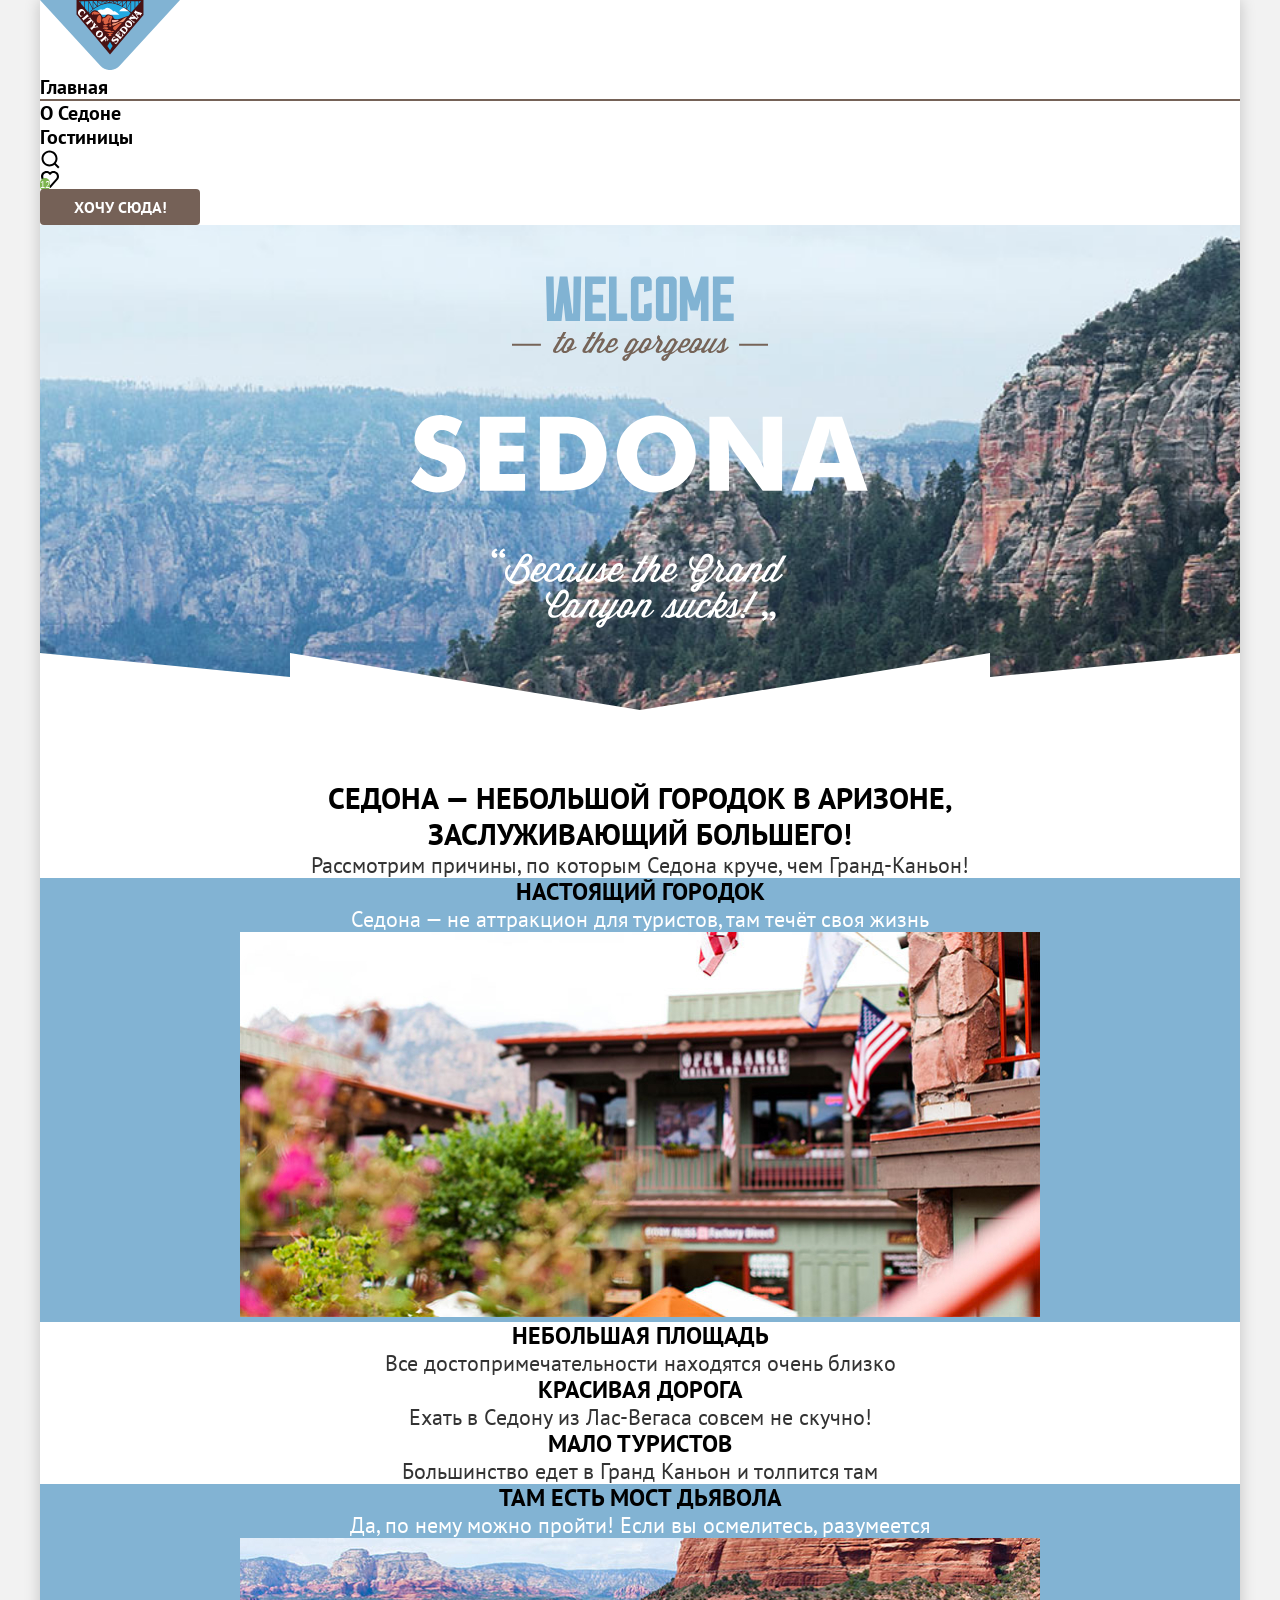
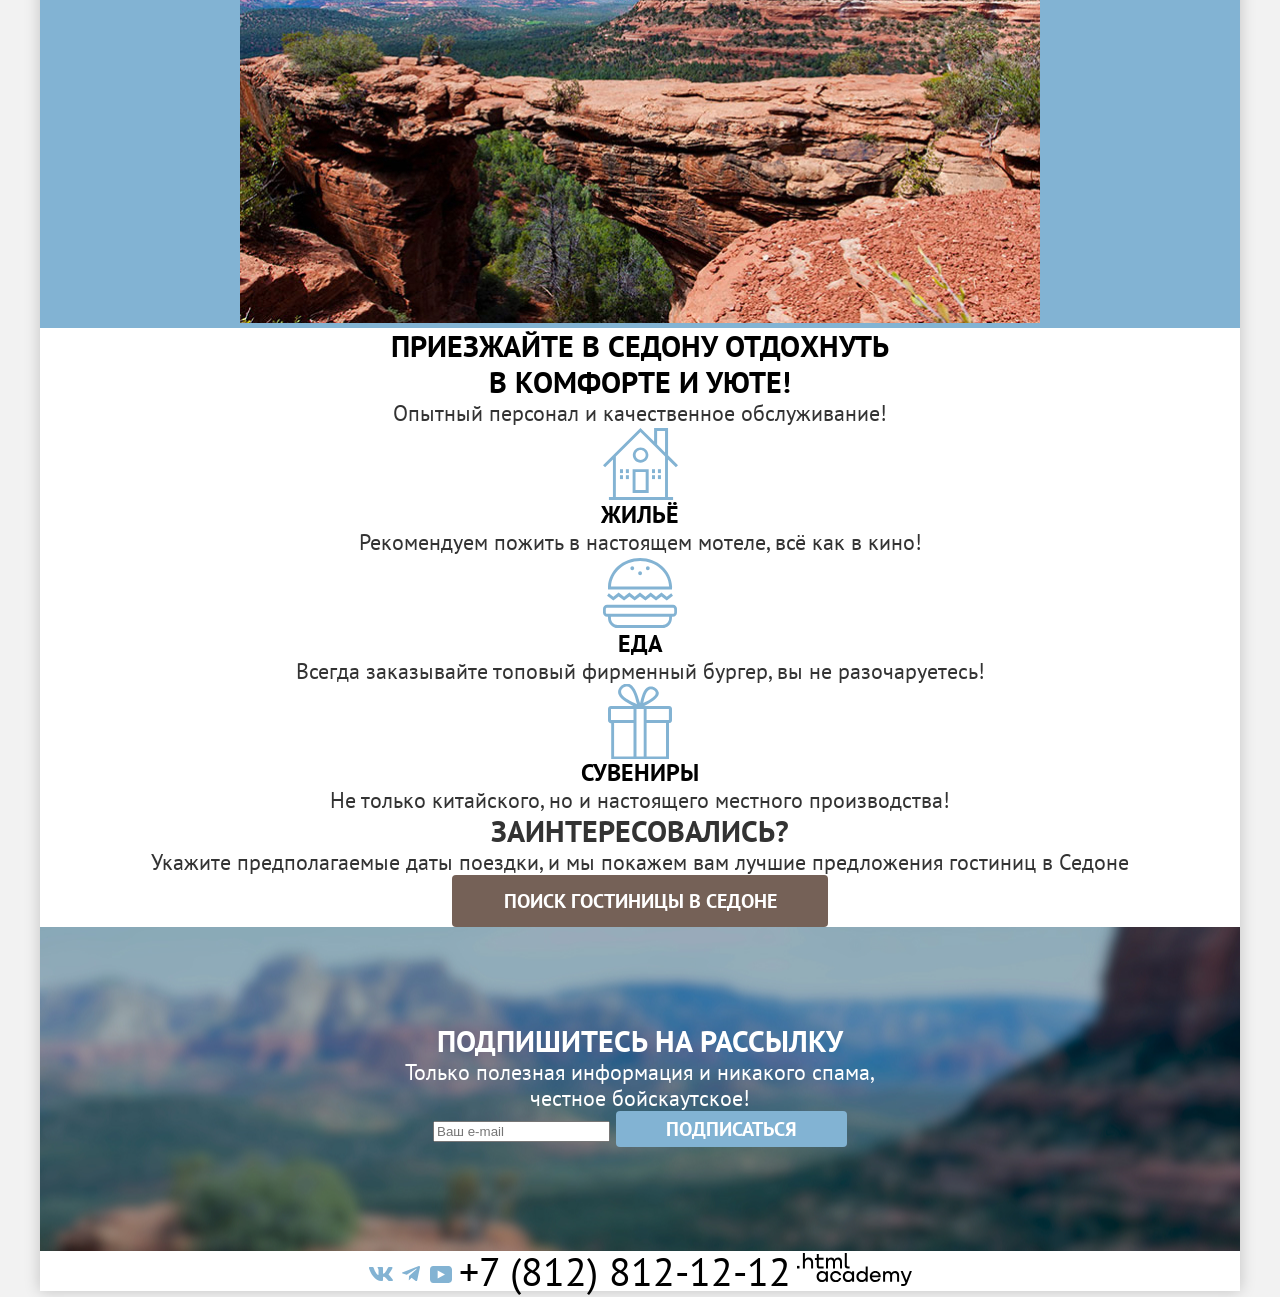
<file: index.html>
<!DOCTYPE html>
<html lang="ru">

  <head>
    <meta charset="utf-8">
    <meta name="viewport" content="width=device-width, initial-scale=1.0">
    <title>HTML Academy: Седона</title>
    <link rel="icon" href="images/favicons/favicon.svg" type="image/svg+xml">
    <link rel="stylesheet" href="styles/styles.css">
  </head>

  <body>
    <div class="wrapper">
      <header class="main-header" data-test="header">
        <a class="city-logo-link" href="index.html">
          <img class="city-logo" src="images/logo-sedona.svg" width="140" height="70" alt="Логотип города Седона">
        </a>
        <nav class="header-nav">
          <ul class="header-nav__list">
            <li class="header-nav__item">
              <a class="header-nav__link header-nav__link--active" href="#" aria-current="page">
                Главная
              </a>
            </li>
            <li class="header-nav__item">
              <a class="header-nav__link" href="#">
                О Седоне
              </a>
            </li>
            <li class="header-nav__item">
              <a class="header-nav__link" href="catalog.html">
                Гостиницы
              </a>
            </li>
            <li class="header-nav__item">
              <a class="header-nav__link search-button" href="#">
                <span class="visually-hidden">
                  Поиск
                </span>
              </a>
            </li>
            <li class="header-nav__item">
              <a class="header-nav__link favorites-button" href="#">
                <span class="visually-hidden">
                  Мест в избранном:
                </span>
                <span class="favorites-button__count">12</span>
              </a>
            </li>
            <li class="header-nav__item">
              <a class="button button--main button--header" href="#">
                Хочу сюда!
              </a>
            </li>
          </ul>
        </nav>
      </header>
      <main data-test="main">
        <section class="hero" data-test="hero">
          <img class="hero__image" src="images/text-welcome.svg" width="458" height="352"
            alt="Welcome to the gorgeous Sedona, because the Grand Canyon sucks!">
          <div class="hero__about">
            <!-- Вместо скрытого h1 заголовка решил использовать видимый -->
            <h1 class="hero__title">
              Седона — небольшой городок в Аризоне, <br> заслуживающий большего!
            </h1>
            <p class="hero__text">
              Рассмотрим причины, по которым Седона круче, чем Гранд-Каньон!
            </p>
          </div>
        </section>
        <section class="features" data-test="advantages">
          <h2 class="visually-hidden">Почему стоит поехать в Седону?</h2>

          <ul class="features__list">
            <li class="features__item features__item--highlighted">
              <h3 class="features__title">
                Настоящий городок
              </h3>
              <p class="features__text">
                Седона — не аттракцион для туристов, там течёт своя жизнь
              </p>
              <img class="features__image" src="images/sedona-town.jpg" width="800" height="385"
                alt="Улица Седоны с магазинами и ресторанами">
            </li>
            <li class="features__item">
              <h3 class="features__title">
                Небольшая площадь
              </h3>
              <p class="features__text">
                Все достопримечательности находятся очень близко
              </p>
            </li>
            <li class="features__item">
              <h3 class="features__title">
                Красивая дорога
              </h3>
              <p class="features__text">
                Ехать в Седону из Лас-Вегаса совсем не скучно!
              </p>
            </li>
            <li class="features__item">
              <h3 class="features__title">
                Мало туристов
              </h3>
              <p class="features__text">
                Большинство едет в Гранд Каньон и толпится там
              </p>
            </li>
            <li class="features__item features__item--highlighted">
              <h3 class="features__title">
                Там есть мост дьявола
              </h3>
              <p class="features__text">
                Да, по нему можно пройти! Если вы осмелитесь, разумеется
              </p>
              <img class="features__image" src="images/devil-bridge.jpg" width="800" height="385"
                alt="Каменная арка Мост дьявола в Седоне">
            </li>
          </ul>
        </section>
        <section class="services">
          <h2 class="services__title">Приезжайте в Седону отдохнуть <br> в комфорте и уюте!</h2>
          <p class="services__subtitle">Опытный персонал и качественное обслуживание!</p>

          <ul class="services__list">
            <li class="services__item services__item--motel">
              <h3 class="services__item-title">
                Жильё
              </h3>
              <p class="services__item-text">
                Рекомендуем пожить в настоящем мотеле, всё как в кино!
              </p>
            </li>
            <li class="services__item services__item--food">
              <h3 class="services__item-title">
                Еда
              </h3>
              <p class="services__item-text">
                Всегда заказывайте топовый фирменный бургер, вы не разочаруетесь!
              </p>
            </li>
            <li class="services__item services__item--souvenir">
              <h3 class="services__item-title">
                Сувениры
              </h3>
              <p class="services__item-text">
                Не только китайского, но и настоящего местного производства!
              </p>
            </li>
          </ul>
        </section>
        <section class="find-hotel" data-test="search">
          <h2 class="find-hotel__title">Заинтересовались?</h2>
          <p class="find-hotel__subtitle">Укажите предполагаемые даты поездки,
            и мы покажем вам лучшие предложения гостиниц в Седоне</p>
          <button class="find-hotel__button button-large button--main" type="button">Поиск гостиницы в Седоне</button>
        </section>
        <section class="subscribe subscribe--dark" data-test="subscribe">
          <h2 class="subscribe__title">Подпишитесь на рассылку</h2>
          <p class="subscribe__subtitle">Только полезная информация и никакого спама, <br> честное бойскаутское!</p>

          <form class="subscribe-form" action="https://echo.htmlacademy.ru/" method="post">
            <label class="visually-hidden" for="email">Введите ваш e-mail</label>
            <input class="subscribe-form__input" type="email" id="email" name="email" placeholder="Ваш e-mail" required>
            <button class="subscribe-form__button button-large button--second" type="submit">Подписаться</button>
          </form>
        </section>
      </main>
      <footer class="main-footer" data-test="footer">
        <ul class="socials">
          <li class="socials__item">
            <a class="socials__link socials__link--vkontakte" href="https://vk.com/htmlacademy">
              <span class="visually-hidden">Мы ВКонтакте</span>
            </a>
          </li>
          <li class="socials__item">
            <a class="socials__link socials__link--telegram" href="https://t.me/htmlacademy">
              <span class="visually-hidden">Мы в Telegram</span>
            </a>
          </li>
          <li class="socials__item">
            <a class="socials__link socials__link--youtube" href="https://www.youtube.com/user/htmlacademyru">
              <span class="visually-hidden">Мы в YouTube</span>
            </a>
          </li>
        </ul>

        <a class="phone" href="tel:+78128121212">+7 (812) 812-12-12</a>

        <a class="copyright" href="https://htmlacademy.ru/intensive/htmlcss">
          <img src="images/logo-htmlacademy.svg" width="115" height="33" alt="Логотип HTML Academy">
        </a>
      </footer>
    </div>
  </body>

</html>
</file>
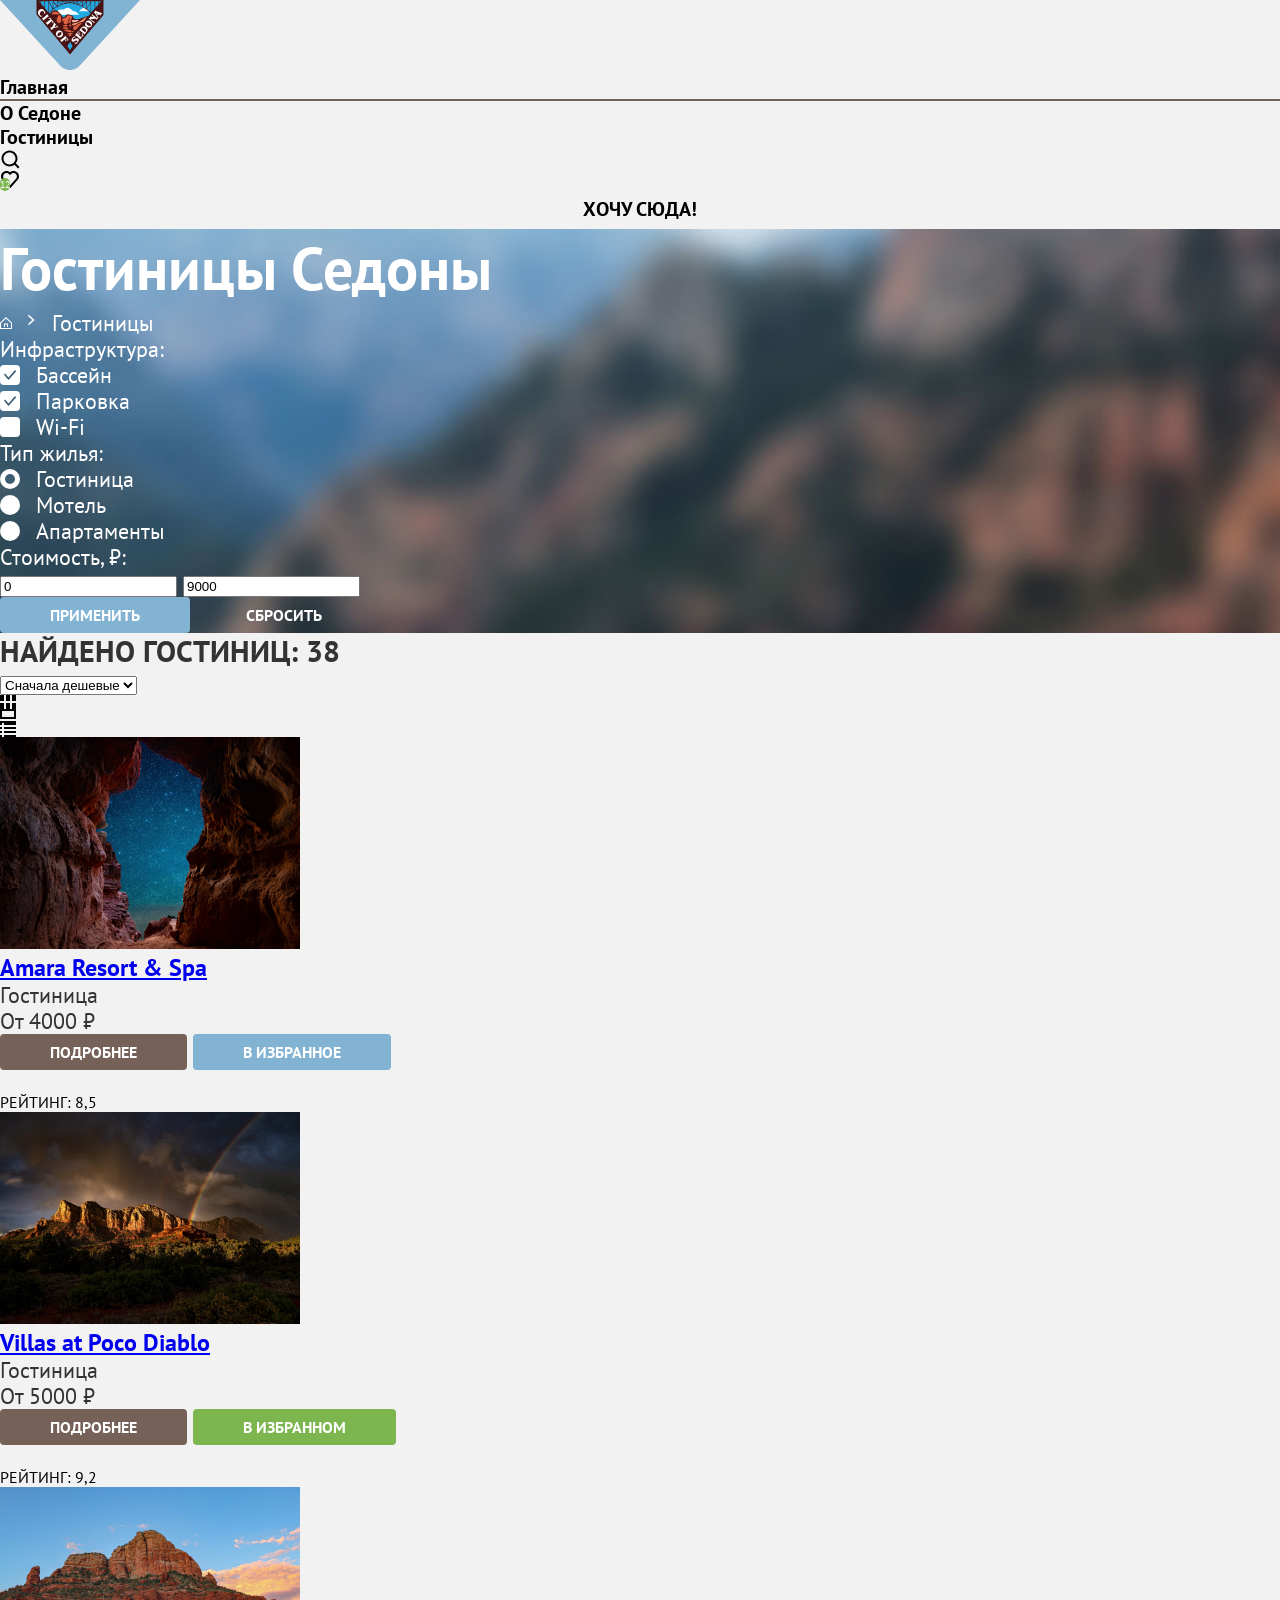
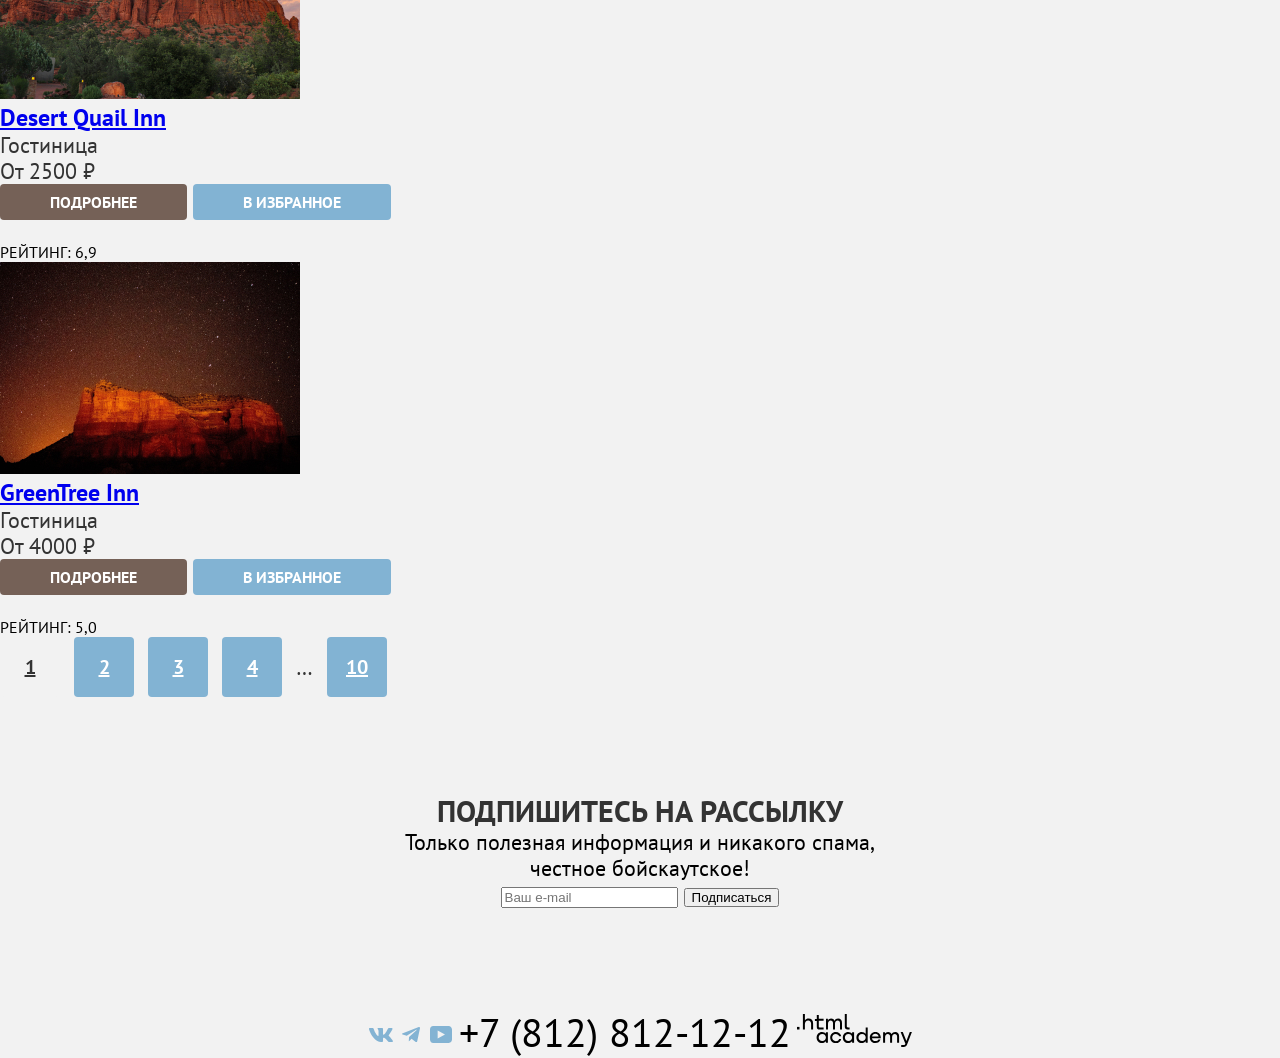
<file: catalog.html>
<!DOCTYPE html>
<html lang="ru">

  <head>
    <meta charset="utf-8">
    <meta name="viewport" content="width=device-width, initial-scale=1.0">
    <title>HTML Academy: Седона - Каталог</title>
    <link rel="icon" href="images/favicons/favicon.svg" type="image/svg+xml">
    <link rel="stylesheet" href="styles/styles.css">
  </head>

  <body>
    <header class="main-header" data-test="header">
      <a class="city-logo-link" href="index.html">
        <img class="city-logo" src="images/logo-sedona.svg" width="140" height="70" alt="Логотип города Седона">
      </a>
      <nav class="header-nav" aria-label="Главное меню">
        <ul class="header-nav__list">
          <li class="header-nav__item">
            <a class="header-nav__link header-nav__link--active" href="index.html">
              Главная
            </a>
          </li>
          <li class="header-nav__item">
            <a class="header-nav__link" href="#">
              О Седоне
            </a>
          </li>
          <li class="header-nav__item">
            <a class="header-nav__link" href="#">
              Гостиницы
            </a>
          </li>
          <li class="header-nav__item">
            <a class="header-nav__link search-button" href="#">
              <span class="visually-hidden">
                Поиск
              </span>
            </a>
          </li>
          <li class="header-nav__item">
            <a class="header-nav__link favorites-button" href="#">
              <span class="visually-hidden">
                Мест в избранном:
              </span>
              <span class="favorites-button__count">12</span>
            </a>
          </li>
          <li class="header-nav__item">
            <a class="header-nav__link button" href="#">
              Хочу сюда!
            </a>
          </li>
        </ul>
      </nav>
    </header>
    <main data-test="main">
      <div class="catalog-header">
        <h1 class="catalog-header__title">Гостиницы Седоны</h1>
        <nav class="breadcrumbs" aria-label="Хлебные крошки">
          <ol class="breadcrumbs__list">
            <li class="breadcrumbs__item">
              <a class="breadcrumbs__link" href="index.html">
                <span class="visually-hidden">Главная</span>
              </a>
            </li>
            <li class="breadcrumbs__item" aria-current="page">
              Гостиницы
            </li>
          </ol>
        </nav>

        <form class="filter" data-test="filter" action="https://echo.htmlacademy.ru/" method="get">
          <fieldset class="filter__group">
            <legend class="filter__legend">Инфраструктура:</legend>
            <ul class="filter__list">
              <li class="filter__item">
                <!-- Скорее всего стилизация чекбокса и радио будет через ::before, скрываем их -->
                <input class="filter__checkbox visually-hidden" type="checkbox" id="filter-pool" name="pool" checked>
                <label class="filter__label" for="filter-pool">Бассейн</label>
              </li>
              <li class="filter__item">
                <input class="filter__checkbox visually-hidden" type="checkbox" id="filter-parking" name="parking"
                  checked>
                <label class="filter__label" for="filter-parking">Парковка</label>
              </li>
              <li class="filter__item">
                <input class="filter__checkbox visually-hidden" type="checkbox" id="filter-wifi" name="wifi">
                <label class="filter__label" for="filter-wifi">Wi-Fi</label>
              </li>
            </ul>
          </fieldset>
          <fieldset class="filter__group">
            <legend class="filter__legend">Тип жилья:</legend>
            <ul class="filter__list">
              <li class="filter__item">
                <input class="filter__radio visually-hidden" type="radio" id="type-hotel" name="housing-type"
                  value="hotel" checked>
                <label class="filter__label" for="type-hotel">Гостиница</label>
              </li>
              <li class="filter__item">
                <input class="filter__radio visually-hidden" type="radio" id="type-motel" name="housing-type"
                  value="motel">
                <label class="filter__label" for="type-motel">Мотель</label>
              </li>
              <li class="filter__item">
                <input class="filter__radio visually-hidden" type="radio" id="type-apartment" name="housing-type"
                  value="apartment">
                <label class="filter__label" for="type-apartment">Апартаменты</label>
              </li>
            </ul>
          </fieldset>
          <fieldset class="filter__group filter__group--price">
            <legend class="filter__legend">Стоимость, ₽:</legend>
            <label class="visually-hidden" for="price-min">Минимальная стоимость</label>
            <input class="filter__price-input" type="number" id="price-min" name="price-min" placeholder="от" value="0"
              min="0">
            <label class="visually-hidden" for="price-max">Максимальная стоимость</label>
            <input class="filter__price-input" type="number" id="price-max" name="price-max" placeholder="до"
              value="9000" min="0">
            <!-- Слайдер на JS?-->
          </fieldset>

          <button class="filter__submit button button--second" type="submit">Применить</button>
          <button class="filter__reset button button--transparent" type="reset">Сбросить</button>
        </form>
      </div>
      <section class="results" data-test="catalog">
        <h2 class="results__title">Найдено гостиниц: 38</h2>

        <label class="visually-hidden" for="sorting">Сортировка</label>
        <select class="results__sorting" id="sorting" name="sorting">
          <option value="price-low">Сначала дешевые</option>
          <option value="price-high">Сначала дорогие</option>
          <option value="rating">По рейтингу</option>
        </select>

        <ul class="results__view-list">
          <li class="results__view-item">
            <a class="results__view-link results__view-link--tile results__view-link--active"
              href="catalog.html?view=tile">
              <span class="visually-hidden">Показать плиткой</span>
            </a>
          </li>
          <li class="results__view-item">
            <a class="results__view-link results__view-link--card" href="catalog.html?view=card">
              <span class="visually-hidden">Показать слайдами</span>
            </a>
          </li>
          <li class="results__view-item">
            <a class="results__view-link results__view-link--list" href="catalog.html?view=list">
              <span class="visually-hidden">Показать списком</span>
            </a>
          </li>
        </ul>

        <ul class="hotels">
          <li class="hotel-card">
            <a href="#" class="hotel-card__image-link">
              <img class="hotel-card__image" src="images/hotels/amara.jpg" width="300" height="212" alt="">
            </a>
            <h3 class="hotel-card__title">
              <a class="hotel-card__link" href="#">
                Amara Resort &amp; Spa
              </a>
            </h3>
            <p class="hotel-card__type">Гостиница</p>
            <p class="hotel-card__price">От 4000 ₽</p>
            <a href="#" class="hotel-card__button button button--main">Подробнее</a>
            <button class="hotel-card__favorite button button--second" type="button">В избранное</button>
            <p class="hotel-card__stars">
              <span class="visually-hidden">4 звезды</span>
            </p>
            <p class="hotel-card__rating">Рейтинг: 8,5</p>
          </li>
          <li class="hotel-card">
            <a href="#" class="hotel-card__image-link">
              <img class="hotel-card__image" src="images/hotels/pocodiablo.jpg" width="300" height="212" alt="">
            </a>
            <h3 class="hotel-card__title">
              <a class="hotel-card__link" href="#">
                Villas at Poco Diablo
              </a>
            </h3>
            <p class="hotel-card__type">Гостиница</p>
            <p class="hotel-card__price">От 5000 ₽</p>
            <a href="#" class="hotel-card__button button button--main">Подробнее</a>
            <button class="hotel-card__favorite button button--selected" type="button">В избранном</button>
            <p class="hotel-card__stars">
              <span class="visually-hidden">4 звезды</span>
            </p>
            <p class="hotel-card__rating">Рейтинг: 9,2</p>
          </li>
          <li class="hotel-card">
            <a href="#" class="hotel-card__image-link">
              <img class="hotel-card__image" src="images/hotels/desertquail.jpg" width="300" height="212" alt="">
            </a>
            <h3 class="hotel-card__title">
              <a class="hotel-card__link" href="#">
                Desert Quail Inn
              </a>
            </h3>
            <p class="hotel-card__type">Гостиница</p>
            <p class="hotel-card__price">От 2500 ₽</p>
            <a href="#" class="hotel-card__button button button--main">Подробнее</a>
            <button class="hotel-card__favorite button button--second" type="button">В избранное</button>
            <p class="hotel-card__stars">
              <span class="visually-hidden">3 звезды</span>
            </p>
            <p class="hotel-card__rating">Рейтинг: 6,9</p>
          </li>
          <li class="hotel-card">
            <a href="#" class="hotel-card__image-link">
              <img class="hotel-card__image" src="images/hotels/greentree.jpg" width="300" height="212" alt="">
            </a>
            <h3 class="hotel-card__title">
              <a class="hotel-card__link" href="#">
                GreenTree Inn
              </a>
            </h3>
            <p class="hotel-card__type">Гостиница</p>
            <p class="hotel-card__price">От 4000 ₽</p>
            <a href="#" class="hotel-card__button button button--main">Подробнее</a>
            <button class="hotel-card__favorite button button--second" type="button">В избранное</button>
            <p class="hotel-card__stars">
              <span class="visually-hidden">2 звезды</span>
            </p>
            <p class="hotel-card__rating">Рейтинг: 5,0</p>
          </li>
        </ul>
      </section>
      <nav class="pagination" aria-label="Страницы каталога">
        <ul class="pagination__list">
          <li class="pagination__item">
            <a class="pagination__link pagination__link--current" href="catalog.html">1</a>
          </li>
          <li class="pagination__item">
            <a class="pagination__link" href="#">2</a>
          </li>
          <li class="pagination__item">
            <a class="pagination__link" href="#">3</a>
          </li>
          <li class="pagination__item">
            <a class="pagination__link" href="#">4</a>
          </li>
          <li class="pagination__item pagination__item--dots">
            …
          </li>
          <li class="pagination__item">
            <a class="pagination__link" href="#">10</a>
          </li>
        </ul>
      </nav>
      <section class="subscribe" data-test="subscribe">
        <h2 class="subscribe__title">Подпишитесь на рассылку</h2>
        <p class="subscribe__subtitle">Только полезная информация и никакого спама, <br> честное бойскаутское!</p>

        <form class="subscribe-form" action="https://echo.htmlacademy.ru/" method="post">
          <label class="visually-hidden" for="email">Введите ваш e-mail</label>
          <input class="subscribe-form__input" id="email" type="email" name="email" placeholder="Ваш e-mail" required>
          <button class="subscribe-form__button" type="submit">Подписаться</button>
        </form>
      </section>
    </main>
    <footer class="main-footer" data-test="footer">
      <ul class="socials">
        <li class="socials__item">
          <a class="socials__link socials__link--vkontakte" href="https://vk.com/htmlacademy">
            <span class="visually-hidden">Мы ВКонтакте</span>
          </a>
        </li>
        <li class="socials__item">
          <a class="socials__link socials__link--telegram" href="https://t.me/htmlacademy">
            <span class="visually-hidden">Мы в Telegram</span>
          </a>
        </li>
        <li class="socials__item">
          <a class="socials__link socials__link--youtube" href="https://www.youtube.com/user/htmlacademyru">
            <span class="visually-hidden">Мы в YouTube</span>
          </a>
        </li>
      </ul>

      <a class="phone" href="tel:+78128121212">+7 (812) 812-12-12</a>

      <a class="copyright" href="https://htmlacademy.ru/intensive/htmlcss">
        <img src="images/logo-htmlacademy.svg" width="115" height="33" alt="Логотип HTML Academy">
      </a>
    </footer>
  </body>

</html>
</file>
<file: styles/styles.css>
/* Шрифты */
@font-face {
  font-family: "PTSans";
  src: url("../fonts/ptsans-400.woff2") format("woff2");
  font-weight: 400;
  font-style: normal;
  font-display: swap;
}

@font-face {
  font-family: "PTSans";
  src: url("../fonts/ptsans-700.woff2") format("woff2");
  font-weight: 700;
  font-style: normal;
  font-display: swap;
}

/* Кастомные переменные */
:root {
  /* Фоны */
  --bg-color-basic: #ffffff;
  --bg-color-main: #82b3d3;
  --bg-color-second: rgba(131, 179, 211, 0.12);
  --bg-color-third: rgba(131, 179, 211, 0.2);
  --bg-color-fourth: #f2f2f2;

  /* Тексты */
  --text-color-main: #333333;
  --text-color-second: #000000;
  --text-color-on-bg: #ffffff;
  --text-color-on-bg-small: rgba(255, 255, 255, 0.3);
  --text-color-error: #ff5757;
  --text-color-interactive: #756157;
  --text-color-active: rgba(117, 97, 87, 0.3);

  /* Кнопки */
  --button-color-main: #756157;
  --button-color-second: #82b3d3;
  --button-color-selected: #7db54f;

  /* Иконки */
  --icon-color-main: #000000;
  --icon-color-second: #83b3d3;
  --icon-color-selected: #7db54f;
  --icon-color-interactive: #756157;
  --icon-color-active: rgba(117, 97, 87, 0.3);

  /* Формы */
  --input-bg-color-main: #3f5e72;
  --form-element-color: #e5e5e5;
  --form-element-color-second: #f2f2f2;

  /* Базовые текстовые стили */
  --font-family-basic: "PTSans", "Arial", sans-serif;
  --font-size-basic: 22px;
}

/* Обнуление и базовые стили */
html {
  box-sizing: border-box;

  background-color: var(--bg-color-fourth);
}

*,
*::before,
*::after {
  box-sizing: inherit;
}

body {
  margin: 0;

  font-family: var(--font-family-basic);
  font-size: var(--font-size-basic);
  line-height: 26px;
  color: var(--text-color-main);
}

.wrapper {
  width: 1200px;
  margin: 0 auto;

  box-shadow: 0 0 15px 0 rgba(0, 0, 0, 0.2);
  background-color: var(--bg-color-basic);
}

img {
  max-width: 100%;
  height: auto;
}

fieldset {
  margin: 0;
  border: none;
  padding: 0;
}

legend {
  padding: 0;
}

/* Кнопки */
.button {
  display: inline-block;
  border: none;
  border-radius: 4px;
  padding: 8px 50px;

  font-family: inherit;
  font-weight: 700;
  font-size: 16px;
  line-height: 20px;
  text-transform: uppercase;
  text-decoration: none;
  text-align: center;
  color: var(--text-color-on-bg);

  cursor: pointer;
}

.button-large {
  display: inline-block;
  border: none;
  border-radius: 4px;
  padding: 8px 50px;

  font-family: inherit;
  font-weight: 700;
  font-size: 20px;
  line-height: 36px;
  text-transform: uppercase;
  text-decoration: none;
  text-align: center;
  color: var(--text-color-on-bg);

  cursor: pointer;
}

.button--main {
  background-color: var(--button-color-main);
}

.button--second {
  background-color: var(--button-color-second);
}

.button--selected {
  background-color: var(--button-color-selected);
}

.button--transparent {
  background-color: transparent;
}

.button--header {
  width: 160px;
  padding-left: 0;
  padding-right: 0;
}

/* Вспомогательные классы */
.visually-hidden {
  position: fixed;
  transform: scale(0);
}

.text-transform-none {
  text-transform: none;
}

/* Основные стили */

.header-nav__list {
  margin: 0;
  padding: 0;
  list-style: none;
}

.header-nav__link {
  display: block;
  font-weight: 700;
  font-size: 20px;
  line-height: 24px;
  text-decoration: none;
  color: var(--text-color-second);
}

.header-nav__link--active {
  border-bottom: 2px solid #756257;
}

.search-button {
  width: 20px;
  height: 20px;

  background-image: url("../images/icon-search.svg");
  background-position: center;
  background-repeat: no-repeat;
}

.favorites-button {
  width: 20px;
  height: 20px;

  background-image: url("../images/icon-favorite.svg");
  background-repeat: no-repeat;
  background-position: center;
}

.favorites-button__count {
  border-radius: 10px;
  width: 20px;
  height: 20px;

  font-weight: 400;
  font-size: 10px;
  line-height: 2;
  text-align: center;
  color: var(--text-color-on-bg);
  background-color: var(--icon-color-selected);
}

.hero {
  background-image: url("../images/index-background.jpg");
  background-color: var(--bg-color-main);
  background-position: top;
  background-repeat: no-repeat;
  background-size: cover;
}

.hero__image {
  display: block;
  margin: 0 auto;
  padding-top: 51px;
}

.hero__about {
  position: relative;

  margin-top: 82px;
  padding-top: 70px;

  background-color: var(--bg-color-basic);
}

.hero__about::before {
  content: "";
  position: absolute;
  bottom: 100%;
  left: 0;

  width: 100%;
  height: 57px;

  background-image: url("../images/divider.svg");
  background-repeat: no-repeat;
  background-size: 100% 100%;
}

.hero__title {
  margin: 0;

  font-weight: 700;
  font-size: 30px;
  line-height: 36px;
  text-transform: uppercase;
  text-align: center;
  color: var(--text-color-second);
}

.hero__text {
  margin: 0;

  font-weight: 400;
  font-size: 22px;
  line-height: 26px;
  text-align: center;
}

.features {
  text-align: center;
}

.features__list {
  margin: 0;
  padding: 0;
  list-style: none;
}

.features__title {
  margin: 0;

  font-weight: 700;
  font-size: 24px;
  line-height: 28px;
  text-transform: uppercase;
  color: var(--text-color-second);
}

.features__item--highlighted {
  color: var(--text-color-on-bg);
  background-color: var(--bg-color-main);
}

.features__text {
  margin: 0;
}

.services {
  text-align: center;
}

.services__list {
  margin: 0;
  padding: 0;
  list-style: none;
}

.services__title {
  margin: 0;

  font-weight: 700;
  font-size: 30px;
  line-height: 36px;
  text-transform: uppercase;
  color: var(--text-color-second);
}

.services__subtitle {
  margin: 0;

  font-weight: 400;
  font-size: 22px;
  line-height: 26px;
  color: var(--text-color-main);
}

.services__item::before {
  content: "";
  display: block;
  width: 75px;
  height: 75px;
  margin: 0 auto;

  background-repeat: no-repeat;
  background-position: center;
}

.services__item--motel::before {
  background-image: url("../images/icon-motel.svg");
}

.services__item--food::before {
  background-image: url("../images/icon-food.svg");
}

.services__item--souvenir::before {
  background-image: url("../images/icon-souvenir.svg");
}

.services__item-title {
  margin: 0;

  font-weight: 700;
  font-size: 24px;
  line-height: 28px;
  text-transform: uppercase;
  color: var(--text-color-second);
}

.services__item-text {
  margin: 0;

  color: var(--text-color-main);
}

.find-hotel {
  text-align: center;
}

.find-hotel__title {
  margin: 0;

  font-weight: 700;
  font-size: 30px;
  line-height: 36px;
  text-transform: uppercase;
}

.find-hotel__subtitle {
  margin: 0;
}

.find-hotel__button {
  width: 376px;
  padding-left: 0;
  padding-right: 0;
}

.subscribe {
  padding: 96px 258px 104px;
  text-align: center;
}

.subscribe--dark {
  background-image: url("../images/subscribe-background.jpg");
  background-color: var(--input-bg-color-main);
  background-position: center;
  background-repeat: no-repeat;
  background-size: cover;

  color: var(--text-color-on-bg);
}

.subscribe__title {
  margin: 0;

  font-weight: 700;
  font-size: 30px;
  line-height: 36px;
  text-transform: uppercase;
}

.subscribe__subtitle {
  margin: 0;

  color: var(--text-color-second);
}

.subscribe--dark .subscribe__subtitle {
  color: var(--text-color-on-bg);
}

.subscribe-form__button {
  padding-top: 0;
  padding-bottom: 0;
}

/* Catalog */

.catalog-header {
  background-image: url("../images/filter-background.jpg");
  background-color: var(--input-bg-color-main);
  background-position: center;
  background-repeat: no-repeat;
  background-size: cover;

  color: var(--text-color-on-bg);
}

.catalog-header__title {
  margin: 0;

  font-weight: 700;
  font-size: 60px;
  line-height: 78px;
}

.breadcrumbs__list {
  margin: 0;
  padding: 0;
  list-style: none;
}

.breadcrumbs__item {
  display: inline-block;
  vertical-align: middle;
}

.breadcrumbs__item:not(:first-child)::before {
  content: "";
  display: inline-block;
  width: 8px;
  height: 20px;
  margin: 0 10px;
  vertical-align: middle;
  background-image: url("../images/icon-breadcrumb.svg");
  background-repeat: no-repeat;
}

.breadcrumbs__item:first-child .breadcrumbs__link {
  display: block;
  width: 12px;
  height: 12px;
  background-image: url("../images/icon-home.svg");
  background-repeat: no-repeat;
}

.filter__list {
  margin: 0;
  padding: 0;
  list-style: none;
}

.filter__label {
  position: relative;
  padding-left: 36px;
}

.filter__label::before {
  content: "";
  position: absolute;
  top: 50%;
  left: 0;
  transform: translateY(-50%);

  width: 20px;
  height: 20px;

  background-color: var(--bg-color-basic);
}

.filter__checkbox + .filter__label::before {
  border-radius: 4px;
}

.filter__checkbox:checked + .filter__label::before {
  background-image: url("../images/icon-checked.svg");
  background-position: center;
  background-repeat: no-repeat;
}

.filter__radio + .filter__label::before {
  border-radius: 50%;
}

.filter__radio:checked + .filter__label::after {
  content: "";
  position: absolute;
  top: 50%;
  left: 5px;
  transform: translateY(-50%);

  width: 10px;
  height: 10px;
  border-radius: 50%;

  background-color: var(--input-bg-color-main);
}

.results__title {
  margin: 0;

  font-weight: 700;
  font-size: 30px;
  line-height: 36px;
  text-transform: uppercase;
}

.results__sorting {
  color: var(--text-color-second);
}

.results__view-list {
  margin: 0;
  padding: 0;
  list-style: none;
}

.results__view-link {
  display: block;
  width: 16px;
  height: 14px;
}

.results__view-link--tile {
  background-image: url("../images/icon-tile.svg");
  background-repeat: no-repeat;
}

.results__view-link--card {
  background-image: url("../images/icon-card.svg");
  background-repeat: no-repeat;
}

.results__view-link--list {
  background-image: url("../images/icon-list.svg");
  background-repeat: no-repeat;
}

.hotels {
  margin: 0;
  padding: 0;
  list-style: none;
}

.hotel-card__title {
  margin: 0;

  font-weight: 700;
  font-size: 24px;
  line-height: 28px;
  text-transform: none;
  color: var(--text-color-second);
}

.hotel-card__type {
  margin: 0;

  color: var(--text-color-main);
}

.hotel-card__price {
  margin: 0;

  color: var(--text-color-main);
}

.hotel-card__rating {
  margin: 0;

  font-size: 16px;
  line-height: 20px;
  text-transform: uppercase;
  color: var(--text-color-second);
}

.pagination__list {
  margin: 0;
  padding: 0;
  list-style: none;
}

.pagination__item {
  display: inline-block;
  margin-right: 8px;
  vertical-align: top;
}

.pagination__item--dots {
  line-height: 60px;
}

.pagination__link {
  display: block;
  border-radius: 4px;
  width: 60px;
  height: 60px;
  text-align: center;
  font-weight: 700;
  font-size: 20px;
  line-height: 60px;
  background-color: var(--button-color-second);
  color: var(--text-color-on-bg);
}

.pagination__link--current {
  background-color: var(--form-element-color-second);
  color: var(--text-color-main);
}

/* Подвал */

.main-footer {
  text-align: center;
}

.socials {
  display: inline-block;
  margin: 0;
  padding: 0;
  list-style: none;
}

.socials__item {
  display: inline-block;
}

.socials__link {
  display: block;
  width: 24px;
  height: 24px;

  background-repeat: no-repeat;
  background-position: center;
}

.socials__link--vkontakte {
  background-image: url("../images/logo-vkontakte.svg");
}

.socials__link--telegram {
  background-image: url("../images/logo-telegram.svg");
}

.socials__link--youtube {
  background-image: url("../images/logo-youtube.svg");
}

.phone {
  font-weight: 400;
  font-size: 40px;
  line-height: 40px;
  color: var(--text-color-second);
  text-decoration: none;
}
</file>
